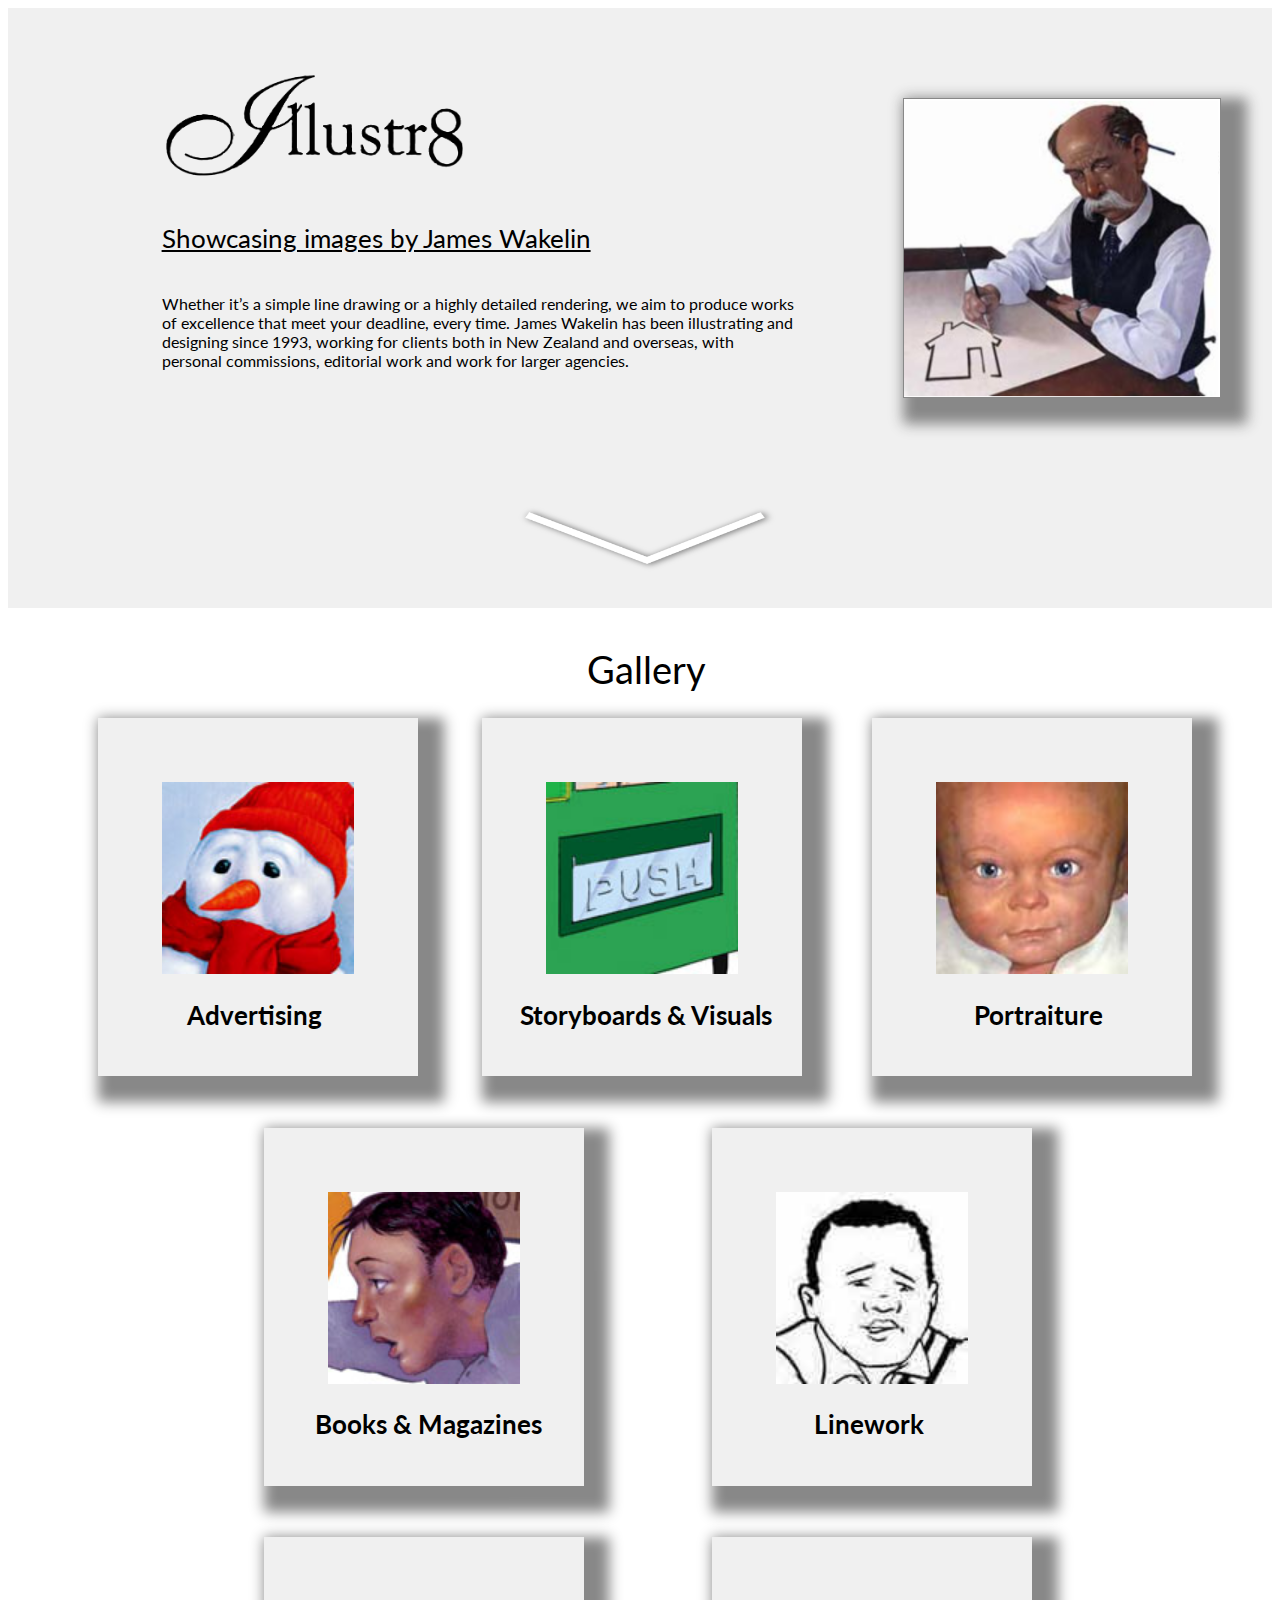
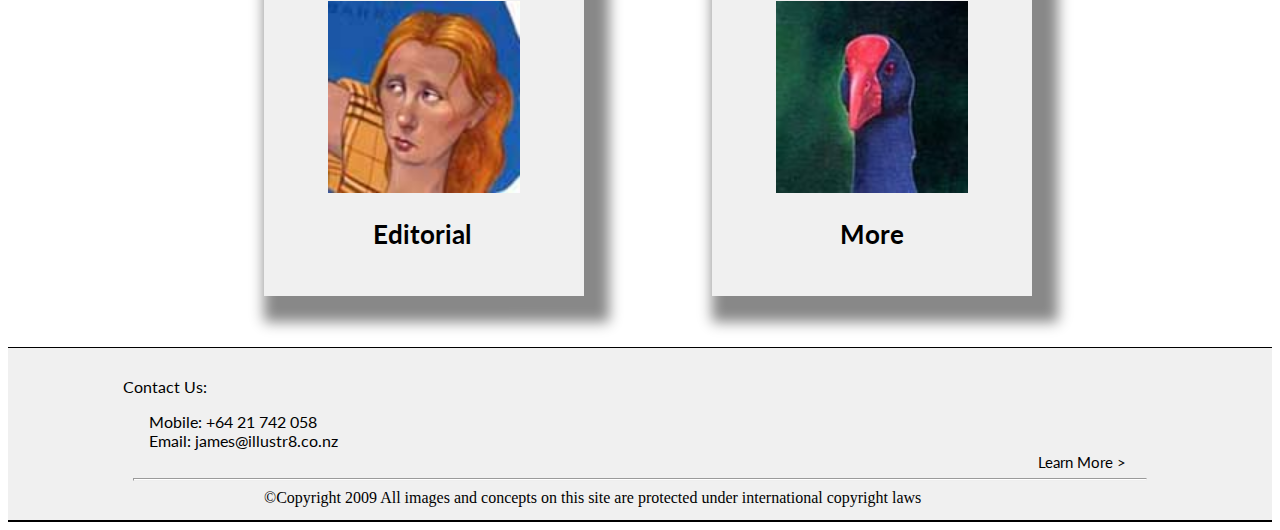
<file: index.html>
<!DOCTYPE html>
<html lang="eng">
<head>
    <meta charset="utf-8">
    <meta name="viewport" content="width=device-width, initial-scale=1.0">
    <link rel="stylesheet" href="css/style.css" type="text/css">
    <link href="https://fonts.googleapis.com/css?family=Lato" rel="stylesheet">
    <link rel="stylesheet" href="css/style_gallery.css" type="text/css">
    <title>Home</title>
</head>

<body>
    <div class="header">
        <img alt="titleheader" id="illustr8" src="header/title.png">
        <img alt="man" id="man" src="header/man.PNG">
        <p id="text1">Showcasing images by James Wakelin</p>
        <p id="text2">Whether it’s a simple line drawing or a highly detailed rendering, we aim to produce works of excellence that meet your deadline, every time. James Wakelin has been illustrating and designing since 1993, working for clients both in New Zealand and overseas, with personal commissions, editorial work and work for larger agencies.</p>
        <img alt="arrow " id="arrow" src="header/arrow-down-white.png">

    </div>

    <div class="title">
        Gallery
    </div>

    <div class="advertising">
        <h2 id="aheader">Advertising</h2>
        <a href="ad.html">
            <img alt="advertising" id="snowman" src="front_imgs/westfieldsnowman-small.jpg">
        </a>
    </div>

    <div class="Storyboard">
        <h2 id="sheader">Storyboards & Visuals</h2>
        <a href="story.html">
            <img alt="storyboard & Visuals" id="story" src="front_imgs/vendingmachine-small.jpg">
        </a>
    </div>

    <div class="portraiture">
        <h2 id="pheader">Portraiture</h2>
        <a href="portraits.html">
            <img alt="portraiture" id="portraits" src="front_imgs/jean-luc-small.jpg">
        </a>
    </div>

    <div class="books_mags">
        <h2 id="bheader">Books & Magazines</h2>
        <a href="books.html">
            <img alt="books & magazines" id="books" src="front_imgs/home-small.jpg">
        </a>
    </div>

    <div class="linework">
        <h2 id="lheader">Linework</h2>
        <a href="linework.html">
            <img alt="linework" id="line" src="front_imgs/error-message-small.jpg">
        </a>
    </div>


    <div class="editorial">
        <h2 id="eheader">Editorial</h2>
        <a href="edit.html">
            <img alt="editorial" id="edit" src="front_imgs/drink-small.jpg">
        </a>
    </div>

    <div class="more">
        <h2 id="mheader">More</h2>
        <a href="more.html">
            <img alt="more" id="mre" src="front_imgs/pukeko-small.jpg">
        </a>
    </div>

    <footer class="footer_home">
        <p id="contact1">Contact Us:</p>
        <p id="contact2">Mobile: +64 21 742 058 <br>Email: james@illustr8.co.nz</p>
        <a href="learn_more.html" class="lm">Learn More ></a>
        <hr />
        <div id="cpyr">©Copyright 2009 All images and concepts on this site are protected under international copyright laws</div>
    </footer>



</body>
</html>
</file>
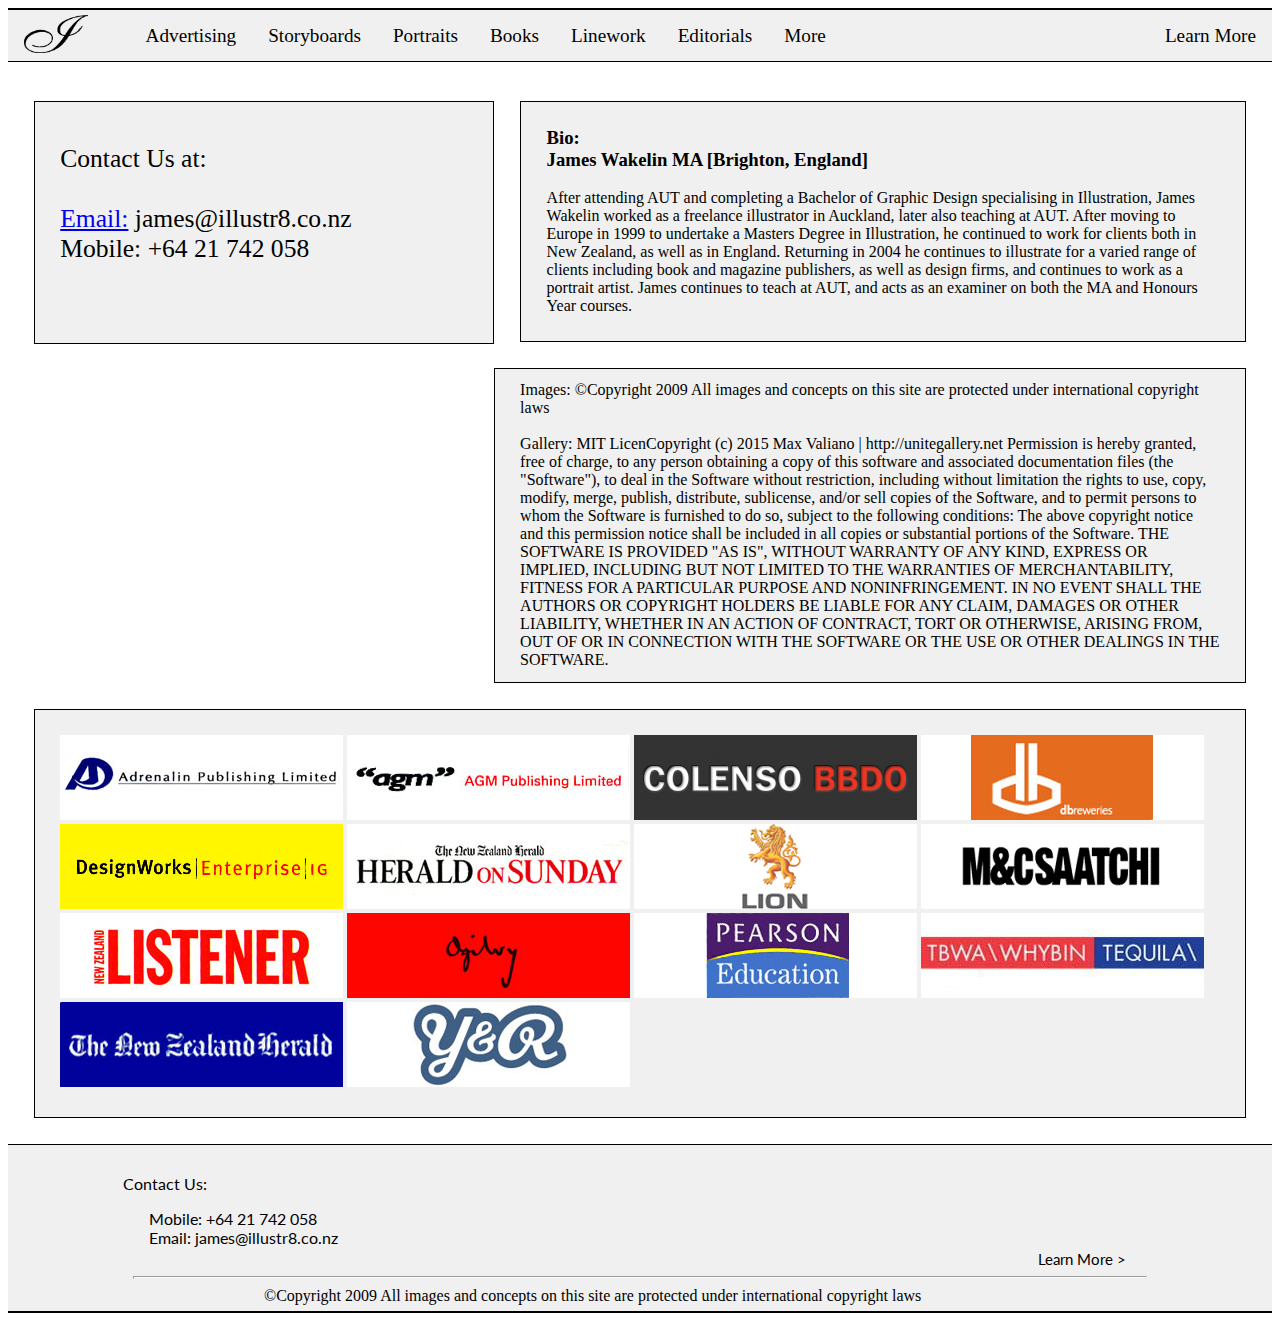
<file: learn_more.html>
<!DOCTYPE html>
<html lang="">
<head>
    <meta charset="utf-8">
    <meta name="viewport" content="width=device-width, initial-scale=1.0">
    <link rel="stylesheet" href="css/style.css" type="text/css">
    <link rel="stylesheet" href="css/style_gallery.css" type="text/css">
    <link href="https://fonts.googleapis.com/css?family=Lato" rel="stylesheet">
    <title>Learn More</title>
</head>

<body id="learn_more">
    <ul>
        <div class="titlediv">
            <li>
                <a href="index.html">
                    <div class="title_div"><img id="title_home" src="header/i.png"></div>
                </a></li>
        </div>

        <li class="ad_nav"><a href="ad.html" id="navb">Advertising</a></li>
        <li><a href="story.html" id="navb">Storyboards</a></li>
        <li><a href="portraits.html" id="navb">Portraits</a></li>
        <li><a href="books.html" id="navb">Books</a></li>
        <li><a href="linework.html" id="navb">Linework</a></li>
        <li><a href="edit.html" id="navb">Editorials</a></li>
        <li><a href="more.html" id="navb">More</a></li>
        <li class="right"><a href="learn_more.html" id="navb">Learn More</a></li>
    </ul>

    <div class="contacttext">
       <br>
        Contact Us at:
        <br><br>
        <a href="mailto: james@illustr8.co.nz">Email:</a>
        james@illustr8.co.nz
        <br>
        Mobile: +64 21 742 058

    </div>
    
    
    <div class="bio">
       
    <h3>Bio: <br> James Wakelin MA [Brighton, England]</h3> 
After attending AUT and completing a Bachelor of Graphic Design specialising in Illustration, James Wakelin worked as a freelance illustrator in Auckland, later also teaching at AUT. After moving to Europe in 1999 to undertake a Masters Degree in Illustration, he continued to work for clients both in New Zealand, as well as in England. Returning in 2004 he continues to illustrate for a varied range of clients including book and magazine publishers, as well as design firms, and continues to work as a portrait artist. James continues to teach at AUT, and acts as an examiner on both the MA and Honours Year courses.
    </div>

   <div class="legal">
        Images: ©Copyright 2009 All images and concepts on this site are protected under international copyright laws
        <br><br>
        Gallery: MIT LicenCopyright (c) 2015 Max Valiano | http://unitegallery.net

Permission is hereby granted, free of charge, to any person
obtaining a copy of this software and associated documentation
files (the "Software"), to deal in the Software without
restriction, including without limitation the rights to use,
copy, modify, merge, publish, distribute, sublicense, and/or sell
copies of the Software, and to permit persons to whom the
Software is furnished to do so, subject to the following
conditions:

The above copyright notice and this permission notice shall be
included in all copies or substantial portions of the Software.

THE SOFTWARE IS PROVIDED "AS IS", WITHOUT WARRANTY OF ANY KIND,
EXPRESS OR IMPLIED, INCLUDING BUT NOT LIMITED TO THE WARRANTIES
OF MERCHANTABILITY, FITNESS FOR A PARTICULAR PURPOSE AND
NONINFRINGEMENT. IN NO EVENT SHALL THE AUTHORS OR COPYRIGHT
HOLDERS BE LIABLE FOR ANY CLAIM, DAMAGES OR OTHER LIABILITY,
WHETHER IN AN ACTION OF CONTRACT, TORT OR OTHERWISE, ARISING
FROM, OUT OF OR IN CONNECTION WITH THE SOFTWARE OR THE USE OR
OTHER DEALINGS IN THE SOFTWARE.

    </div>
    <div class="clients">
        <img alt="Adrenalin-Publishing" src="/clients/Adrenalin-Publishing.jpg">
        <img alt="AGM-Publishing" src="/clients/AGM-Publishing.jpg">
        <img alt="Colenso" src="/clients/Colenso.jpg">
        <img alt="DBreweries" src="/clients/DBreweries.jpg">
        <img alt="Designworks" src="/clients/Designworks.jpg">
        <img alt="Herald-on-Sunday" src="/clients/Herald-on-Sunday.jpg">
        <img alt="Lion" src="/clients/Lion.jpg">
        <img alt="M&CSaatchi" src="/clients/M&CSaatchi.jpg">
        <img alt="NZ-Listener" src="/clients/NZ-Listener.jpg">
        <img alt="Ogilvy" src="/clients/Ogilvy.jpg">
        <img alt="Pearson-Education" src="/clients/Pearson-Education.jpg">
        <img alt="TBWAWhybin" src="/clients/TBWAWhybin2.JPG">
        <img alt="The-NZ-Herald" src="/clients/The-NZ-Herald.jpg">
        <img alt="YandR" src="/clients/YandR.jpg">
    </div>


    <footer class="footerlm">
       <p id="contact1">Contact Us:</p>
        <p id="contact2">Mobile: +64 21 742 058 <br>Email: james@illustr8.co.nz</p>
        <a href="learn_more.html" class="lm">Learn More ></a>
        <hr />
       <div id="cpyr">©Copyright 2009 All images and concepts on this site are protected under international copyright laws</div>
   </footer>
</body>
</html>
</file>
<file: css/style.css>
.---------Protection-------- {}

.ug-gallery-wrapper,
.ug-gallery-wrapper * {
    transition: all !important;
    -o-transition: all !important;
    -webkit-transition: all;
    -moz-transition: all !important;
    -ms-transition: all !important;
    max-width: none;

}

.ug-gallery-wrapper {
    z-index: 0;
}

.ug-item-wrapper img {
    width: auto;
    max-width: none;
    margin: 0px;
    padding: 0px;
}

.ug-videoplayer-wrapper video {
    height: 100%;
    width: 100%;
    visibility: visible !important;
}


.---------General_Styles-------- {}

.ug-rtl {
    direction: rtl;

}

.ug-gallery-wrapper {
    overflow: hidden;
    position: relative;
    font-family: Arial, Helvetica, sans-serif;
    margin-left: 15vw;
    margin-top: 1vw;
}

.ug-error-message {
    text-align: center;
    padding-top: 30px;
    padding-bottom: 30px;
    font-size: 20px;
    color: #F30D0D;

}

.ug-error-message-wrapper {
    width: 100%;
    height: 100%;
    border: 1px solid black;
}

.ug-gallery-wrapper .ug-canvas-pie {
    position: absolute;
    z-index: 4;
}

.ug-gallery-wrapper .ug-progress-bar {
    position: absolute;
    overflow: hidden;
    z-index: 4;
}

.ug-gallery-wrapper .ug-progress-bar-inner {
    xposition: absolute;
}

.ug-gallery-wrapper.ug-fullscreen {
    height: 100% !important;
    width: 100% !important;
    max-width: none !important;
    max-height: none !important;

}

.ug-gallery-wrapper.ug-fake-fullscreen {
    position: fixed !important;
    height: auto !important;
    width: auto !important;
    max-width: none !important;
    max-height: none !important;
    margin: 0px !important;
    padding: 0px !important;
    top: 0px !important;
    left: 0px !important;
    bottom: 0px !important;
    right: 0px !important;
    z-index: 999999 !important;
}

.ug-body-fullscreen {
    overflow: hidden !important;
    height: 100% !important;
    width: 100% !important;
    margin: 0px !important;
    padding: 0px !important;

}

.ug-gallery-wrapper .ug-preloader-trans {
    display: block;
    height: 35px;
    width: 32px;
    height: 32px;
    background-image: url('../images/loader_skype_trans.gif');
    background-repeat: no-repeat;

}


.--------------SLIDER------------------ {}

.ug-gallery-wrapper .ug-slider-wrapper {
    position: absolute;
    overflow: hidden;
    z-index: 1;
    background-color: #000000;
}


.ug-slider-wrapper .ug-slide-wrapper {
    position: absolute;
}

.ug-slide-wrapper.ug-slide-clickable {
    cursor: pointer;
}

.ug-slider-wrapper .ug-slider-inner {
    position: absolute;
    z-index: 0;
}

.ug-slider-wrapper .ug-item-wrapper {
    position: absolute;
    overflow: hidden;
}

.ug-slider-wrapper,
.ug-item-wrapper img {

    -webkit-user-select: none;
    /* make unselectable */
    -moz-user-select: none;
    -ms-user-select: none;
    max-width: none !important;
    box-sizing: border-box;
}

.ug-slider-wrapper .ug-slider-preloader {
    position: absolute;
    z-index: 1;
    border: 2px solid #ffffff;
    border-radius: 6px;
    background-color: #ffffff;
    background-position: center center;
    background-repeat: no-repeat;
}

.ug-slider-preloader.ug-loader1 {
    width: 30px;
    height: 30px;
    background-image: url('../images/loader-white1.gif');
}

.ug-slider-preloader.ug-loader1.ug-loader-black {
    background-image: url('../images/loader-black1.gif');
}

.ug-slider-preloader.ug-loader2 {
    width: 32px;
    height: 32px;
    background-image: url('../images/loader-white2.gif');
}

.ug-slider-preloader.ug-loader2.ug-loader-black {
    background-image: url('../images/loader-black2.gif');
}

.ug-slider-preloader.ug-loader3 {
    width: 38px;
    height: 38px;
    background-image: url('../images/loader-white3.gif');
}

.ug-slider-preloader.ug-loader3.ug-loader-black {
    background-image: url('../images/loader-black3.gif');
}

.ug-slider-preloader.ug-loader4 {
    width: 32px;
    height: 32px;
    background-image: url('../images/loader-white4.gif');
    background-color: white;
}

.ug-slider-preloader.ug-loader4.ug-loader-black {
    background-image: url('../images/loader-black4.gif');
}

.ug-slider-preloader.ug-loader5 {
    width: 60px;
    height: 8px;
    background-image: url('../images/loader-white5.gif');
    background-color: white;
    border: none;
    border-radius: 0px;
}

.ug-slider-preloader.ug-loader5.ug-loader-black {
    background-image: url('../images/loader-black5.gif');
    border: 2px solid #000000;
}

.ug-slider-preloader.ug-loader6 {
    width: 32px;
    height: 32px;
    background-image: url('../images/loader-white6.gif');
}

.ug-slider-preloader.ug-loader6.ug-loader-black {
    background-image: url('../images/loader-black6.gif');
}

.ug-slider-preloader.ug-loader7 {
    width: 32px;
    height: 10px;
    background-image: url('../images/loader-white7.gif');
    border-width: 3px;
    border-radius: 3px;
}

.ug-slider-preloader.ug-loader7.ug-loader-black {
    background-image: url('../images/loader-black7.gif');
}

.ug-slider-preloader.ug-loader-black {
    border-color: #000000;
    background-color: #000000;
}

.ug-slider-preloader.ug-loader-nobg {
    background-color: transparent;
}

.ug-slider-wrapper .ug-button-videoplay {
    position: absolute;
    z-index: 2;
    cursor: pointer;
}

.ug-slider-wrapper .ug-button-videoplay.ug-type-square {
    width: 86px;
    height: 66px;
    background-image: url('../images/play-button-square.png');
    background-position: 0px -66px;
}

.ug-slider-wrapper .ug-button-videoplay.ug-type-square.ug-button-hover {
    background-position: 0px 0px;
}


.ug-slider-wrapper .ug-button-videoplay.ug-type-round {
    width: 76px;
    height: 76px;
    background-image: url('../images/play-button-round.png');
    opacity: 0.9;
    filter: alpha(opacity=90);
    transition: all 0.3s ease 0s !important;
}


.ug-slider-wrapper .ug-button-videoplay.ug-type-round.ug-button-hover {
    opacity: 1;
    filter: alpha(opacity=100);
    transition: all 0.3s ease 0s !important;
}


.--------------VIDEO_PLAYER------------------ {}

.ug-gallery-wrapper .ug-videoplayer {
    position: absolute;
    z-index: 100;
    background-color: #000000;
    background-image: url('../images/loader-black1.gif');
    background-repeat: no-repeat;
    background-position: center center;
    box-sizing: border-box;
    -moz-box-sizing: border-box;
}

.ug-videoplayer .ug-videoplayer-wrapper {
    width: 100%;
    height: 100%;
    background-color: #000000;
    background-image: url('../images/loader-black1.gif');
    background-repeat: no-repeat;
    background-position: center center;
}


.ug-videoplayer .ug-videoplayer-button-close {
    position: absolute;
    height: 64px;
    width: 64px;
    background-image: url('../images/button-close.png');
    cursor: pointer;
    z-index: 1000;
}


.ug-videoplayer .ug-videoplayer-button-close:hover {
    background-position: 0px -64px;
}

.--------------THUMBS_STRIP------------------ {}


.ug-gallery-wrapper .ug-thumbs-strip,
.ug-gallery-wrapper .ug-thumbs-grid {
    position: absolute;
    overflow: hidden;

    -webkit-user-select: none;
    /* make unselectable */
    -moz-user-select: none;
    -ms-user-select: none;

    xbackground-color: green;
    z-index: 10;
}

.ug-thumbs-strip.ug-dragging {
    xcursor: -webkit-grab;
    xcursor: -moz-grab;
}

.ug-gallery-wrapper .ug-thumbs-strip-inner,
.ug-gallery-wrapper .ug-thumbs-grid-inner {
    position: absolute;
}

.ug-thumb-wrapper.ug-thumb-generated {
    position: absolute;
    overflow: hidden;

    -webkit-user-select: none;
    /* make unselectable */
    -moz-user-select: none;
    -ms-user-select: none;

    box-sizing: border-box;
    -moz-box-sizing: border-box;
}


.ug-thumb-wrapper.ug-thumb-generated .ug-thumb-loader,
.ug-thumb-wrapper.ug-thumb-generated .ug-thumb-error {
    position: absolute;
    top: 0px;
    left: 0px;
    background-repeat: no-repeat;
    background-position: center center;
}

.ug-thumb-wrapper .ug-thumb-border-overlay {
    position: absolute;
    top: 0px;
    left: 0px;
    z-index: 4;
    box-sizing: border-box;
    -moz-box-sizing: border-box;
    border-style: solid;
}

.ug-thumb-wrapper .ug-thumb-overlay {
    position: absolute;
    top: 0px;
    left: 0px;
    z-index: 3;
}

.ug-thumb-wrapper.ug-thumb-generated .ug-thumb-loader-dark {
    background-image: url('../images/loader.gif');
}

.ug-thumb-wrapper.ug-thumb-generated .ug-thumb-loader-bright {
    background-image: url('../images/loader_bright.gif');
}

.ug-thumb-wrapper.ug-thumb-generated .ug-thumb-error {
    background-image: url('../images/not_loaded.png');
}

.ug-thumb-wrapper.ug-thumb-generated img {
    position: absolute;
    z-index: 1;
    max-width: none !important;
}

.ug-thumb-wrapper.ug-thumb-generated img.ug-thumb-image-overlay {
    position: absolute;
    z-index: 2;
    max-width: none !important;
}


/* bw desaturate effect lightweight */
img.ug-bw-effect {
    filter: grayscale(100%);
    filter: url("data:image/svg+xml;utf8,<svg xmlns=\'http://www.w3.org/2000/svg\'><filter id=\'grayscale\'><feColorMatrix type=\'matrix\' values=\'0.3333 0.3333 0.3333 0 0 0.3333 0.3333 0.3333 0 0 0.3333 0.3333 0.3333 0 0 0 0 0 1 0\'/></filter></svg>#grayscale");
    /* Firefox 10+, Firefox on Android */
    -moz-filter: grayscale(100%);
    -webkit-filter: grayscale(100%);
}

/* blur effect desaturate effect lightweight */
img.ug-blur-effect {

    filter: blur(0.8px);
    -webkit-filter: blur(0.8px);
    -moz-filter: blur(0.8px);
    -o-filter: blur(0.8px);
    -ms-filter: blur(0.8px);
    filter: url("data:image/svg+xml;utf8,<svg xmlns=\'http://www.w3.org/2000/svg\'><filter id='blur'><feGaussianBlur stdDeviation=\'0.8\' /></filter></svg>#blur");
    /* Firefox 10+, Firefox on Android */
    filter: progid:DXImageTransform.Microsoft.Blur(PixelRadius='0.8');
}

img.ug-sepia-effect {
    -webkit-filter: sepia(1);
    -webkit-filter: sepia(100%);
    -moz-filter: sepia(100%);
    -ms-filter: sepia(100%);
    -o-filter: sepia(100%);
    filter: url("data:image/svg+xml;utf8,<svg xmlns=\'http://www.w3.org/2000/svg\'><filter id=\'sepia\'><feColorMatrix values=\'0.14 0.45 0.05 0 0 0.12 0.39 0.04 0 0 0.08 0.28 0.03 0 0 0 0 0 1 0\' /></filter></svg>#sepia");
    /* Firefox 10+, Firefox on Android */
    filter: sepia(100%);
    background-color: #5E2612;
    filter: alpha(opacity=50);
    zoom: 1;
}


.--------------BULLETS------------------ {}


.ug-gallery-wrapper .ug-bullets {
    position: absolute;
    top: 0px;
    left: 0px;
    margin: 0px;
    padding: 0px;
}

.ug-gallery-wrapper .ug-bullets .ug-bullet {
    background-repeat: no-repeat;
    cursor: pointer;
    display: block;
    float: left;
    z-index: 2;
}

.ug-gallery-wrapper .ug-bullets .ug-bullet:first-child {
    margin-left: 0px;
}


.--------------TEXT_PANEL------------------ {}

.ug-gallery-wrapper .ug-textpanel {
    position: absolute;
    overflow: hidden;
}

.ug-slider-wrapper .ug-textpanel {
    z-index: 2;
}

.ug-gallery-wrapper .ug-textpanel-bg,
.ug-gallery-wrapper .ug-textpanel-title,
.ug-gallery-wrapper .ug-textpanel-description {
    display: block;
    position: absolute;
    margin: 0px;
    padding: 0px;
}


.ug-gallery-wrapper .ug-textpanel-bg {
    background-color: #000000;
    opacity: 0.4;
    filter: alpha(opacity=40);
    z-index: 1;
}

.ug-textpanel-textwrapper {
    overflow: hidden;
}

.ug-gallery-wrapper .ug-textpanel-title {
    font-size: 16px;
    font-weight: bold;
    color: white;
    text-align: left;
    z-index: 2;
}

.ug-gallery-wrapper .ug-textpanel-description {
    font-size: 14px;
    color: white;
    text-align: left;
    z-index: 3;
}


.--------------ZOOM_PANEL------------------ {}

.ug-slider-wrapper .ug-zoompanel {
    position: absolute;
    top: 200px;
    left: 100px;
}

.ug-zoompanel .ug-zoompanel-button {
    background-repeat: no-repeat;
    cursor: pointer;
    display: block;
}


.--------------ZOOM_PANEL_BUTTONS------------------ {}

.ug-gallery-wrapper .ug-arrow-left {
    position: absolute;
    background-repeat: no-repeat;
    display: block;
    cursor: pointer;
}

.ug-gallery-wrapper .ug-arrow-right {
    position: absolute;
    background-repeat: no-repeat;
    cursor: pointer;
}


.--------------GRID_PANEL_AND_ARROWS------------------ {}


.ug-gallery-wrapper .ug-grid-panel {
    position: absolute;
    background-color: #000000;
    xbackground-color: blue;

    z-index: 2;
}


.ug-gallery-wrapper .ug-grid-panel .grid-arrow {
    position: absolute;
    background-repeat: no-repeat;
    cursor: pointer;
    z-index: 11;
}

.ug-gallery-wrapper .ug-grid-panel .grid-arrow.ug-button-disabled {
    cursor: default;
}


/* handle tip */
.ug-gallery-wrapper .ug-panel-handle-tip {
    position: absolute;
    z-index: 13;
    cursor: pointer;
}

.ug-gallery-wrapper .ug-overlay-disabled {
    position: absolute;
    z-index: 100;
    width: 100%;
    height: 100%;
    background-color: #000000;
    opacity: 0.3;
    filter: alpha(opacity=30);
    background-image: url('../images/cover-grid.png');
}


.--------------STRIP_PANEL------------------ {}

.ug-gallery-wrapper .ug-strip-panel {
    position: absolute;
    background-color: #000000;
    z-index: 2;
}

.ug-strip-panel .ug-strip-arrow {
    position: absolute;
    cursor: pointer;
}

.ug-strip-panel .ug-strip-arrow.ug-button-disabled {
    cursor: default;
}


.ug-strip-panel .ug-strip-arrow-tip {
    position: absolute;
}

.--------------TILES------------------ {}

.ug-thumb-wrapper.ug-tile {
    display: block;
    position: absolute;
    box-sizing: border-box;
    -moz-box-sizing: border-box;
    overflow: hidden;
    padding: 0px;
    margin: 0px;
}

.ug-tile .ug-tile-cloneswrapper {
    position: absolute;
    width: 0px;
    height: 0px;
    top: 0px;
    left: 0px;
    overflow: hidden;
    opacity: 0;
    filter: alpha(opacity=90);
}


/* transit something */
/* transit fixed size items */
/* transit image overlay */

.ug-tiles-transit.ug-tiles-transition-active .ug-thumb-wrapper.ug-tile,
.ug-tiles-transit.ug-tiles-transition-active .ug-thumb-wrapper.ug-tile .ug-trans-enabled {
    transition: left 0.7s ease 0s, top 0.7s ease 0s, width 0.7s ease 0s, height 0.7s ease 0s !important;
}


.ug-thumb-wrapper.ug-tile.ug-tile-clickable {
    cursor: pointer;
}

.ug-thumb-wrapper.ug-tile .ug-image-container {
    position: absolute;
    overflow: hidden;
    z-index: 1;
    top: 0px;
    left: 0px;
}

.ug-thumb-wrapper.ug-tile img.ug-thumb-image {

    -webkit-user-select: none;
    /* make unselectable */
    -moz-user-select: none;
    -ms-user-select: none;
    max-width: none !important;
    max-height: none !important;

    display: block;
    border: none;
    padding: 0px !important;
    margin: 0px !important;

    width: auto;
    height: auto;
    position: absolute;
}


.ug-thumb-wrapper.ug-tile .ug-tile-image-overlay {
    position: absolute;
    overflow: hidden;
    z-index: 2;
    top: 0px;
    left: 0px;
}

.ug-thumb-wrapper.ug-tile .ug-tile-image-overlay img {
    width: 100%;
    max-width: none !important;
}

.ug-tiletype-justified .ug-thumb-wrapper.ug-tile .ug-tile-image-overlay img {
    height: 100%;
    max-width: none !important;
}

.ug-thumb-wrapper.ug-tile .ug-tile-icon {
    position: absolute;
    width: 38px;
    height: 38px;
    background-repeat: no-repeat;
    background-position: 0 0;
    xbackground-color: green;
    z-index: 6;
    top: 1px;
    left: 1px;
    cursor: pointer;
}

.ug-thumb-wrapper.ug-tile .ug-tile-icon.ug-icon-link {
    background-image: url('../images/icon-link32.png');
}

.ug-thumb-wrapper.ug-tile .ug-tile-icon.ug-icon-zoom {
    background-image: url('../images/icon-zoom32.png');
}

.ug-thumb-wrapper.ug-tile .ug-tile-icon.ug-icon-play {
    background-image: url('../images/icon-play32.png');
}

.ug-thumb-wrapper.ug-tile .ug-tile-icon:hover {
    background-position: 0 -38px;
}


.ug-thumbs-grid .ug-tile-image-overlay img {
    width: auto;
    height: auto;
    position: absolute;
    max-width: none !important;
}

/* text panel on tiles*/

.ug-tile .ug-textpanel {
    z-index: 5;
    cursor: default;
}

.ug-tile.ug-tile-clickable .ug-textpanel {
    cursor: pointer;
}

.ug-tile .ug-textpanel-title {
    font-size: 14px;
    font-weight: bold;
}

.--------------CAROUSEL------------------ {}

.ug-gallery-wrapper .ug-carousel-wrapper {
    position: absolute;
    overflow: hidden;

}

.ug-gallery-wrapper .ug-carousel-inner {
    position: absolute;
}


.------------------LIGHTBOX--------------------- {}

.ug-gallery-wrapper.ug-lightbox {
    display: none;
    position: fixed;
    border: none;
    padding: 0px;
    margin: 0px;
    outline: invert none medium;
    overflow: hidden;
    top: 0;
    left: 0;
    width: 100%;
    height: 100%;
    max-width: none !important;
    max-height: none !important;
    z-index: 999999;
}

.ug-lightbox .ug-lightbox-top-panel {
    position: absolute;
    z-index: 2;
}

.ug-lightbox .ug-lightbox-top-panel-overlay {
    width: 100%;
    height: 100%;
    position: absolute;
    background-color: #000000;
    opacity: 0.4;
    filter: alpha(opacity=40);
}


.ug-lightbox .ug-lightbox-overlay {
    z-index: 1;
    width: 100%;
    height: 100%;
    background-color: #000000;
    opacity: 1;
}

.ug-lightbox .ug-slider-wrapper {
    z-index: 1;
    xbackground-color: green;
    background-color: transparent !important;
}

.ug-lightbox .ug-textpanel {
    z-index: 2;
}


.ug-lightbox .ug-lightbox-arrow-left,
.ug-lightbox .ug-lightbox-arrow-right {
    position: absolute;
    width: 50px;
    height: 55px;
    background-repeat: no-repeat;
    background-image: url('../images/lightbox-arrow-left.png');
    background-position: 0px 0px;
    z-index: 3;
    cursor: pointer;
}

.ug-lightbox .ug-lightbox-arrow-right {
    background-image: url('../images/lightbox-arrow-right.png');
}

.ug-lightbox .ug-lightbox-button-close {
    position: absolute;
    width: 36px;
    height: 36px;
    background-repeat: no-repeat;
    background-image: url('../images/lightbox-icon-close.png');
    background-position: 0px 0px;
    z-index: 4;
    cursor: pointer;
}


.ug-lightbox-compact .ug-lightbox-button-close {
    width: 45px;
    height: 41px;
    background-image: url('../images/lightbox-icon-close-compact2.png');
}


.ug-lightbox .ug-lightbox-arrow-left.ug-arrow-hover,
.ug-lightbox .ug-lightbox-arrow-right.ug-arrow-hover {
    background-position: 0px -55px;
}

.ug-lightbox .ug-lightbox-button-close.ug-button-hover {
    background-position: 0px -35px;
}

.ug-lightbox-compact .ug-lightbox-button-close.ug-button-hover {
    background-position: 0px -40px;
}

.ug-lightbox .ug-lightbox-numbers {
    position: absolute;
    color: #e5e5e5;
    font-size: 12px;
    top: 14px;
    left: 8px;
    z-index: 3;
}

.ug-lightbox-compact .ug-lightbox-numbers {
    font-size: 14px;
    padding-right: 5px;
    padding-top: 7px;
}

.ug-lightbox .ug-textpanel-title,
.ug-lightbox .ug-textpanel-description {
    font-size: 14px;
    font-weight: normal;
    color: #e5e5e5;
}

.ug-lightbox-compact .ug-textpanel-title,
.ug-lightbox-compact .ug-textpanel-description {
    color: #F3F3F3;
    font-size: 16px;
}

.------------------LOADMORE_BUTTON--------------------- {}

.ug-loadmore-wrapper {
    margin-top: 20px;
    text-align: center;
}

.ug-loadmore-wrapper .ug-loadmore-button {
    display: inline-block;
    padding: 5px;
    border: 1px solid #939393;
    text-decoration: none;
    color: #4F4F4F;
}

.ug-loadmore-wrapper .ug-loadmore-error {
    color: red;
}

.ug-loadmore-wrapper .ug-loadmore-button:hover {
    background-color: #F0F0F0;
    color: #515151;
}

.ug-loadmore-wrapper .ug-loadmore-loader {
    color: #515151;
}



.------------------CATEGORY_TABS--------------------- {}

.ug-tabs-wrapper {
    margin-top: 0px;
    margin-bottom: 20px;
    text-align: center;
}

.ug-tabs-wrapper a.ug-tab {
    display: inline-block;
    cursor: pointer;
    text-decoration: none;
    color: #ffffff;
    padding-left: 8px;
    padding-right: 8px;
    padding-top: 6px;
    padding-bottom: 6px;
    margin-left: 5px;
    background-color: #333333;
    border-radius: 3px;
    font-size: 12px;
    font-weight: normal;

    border: 1px solid #969696;
}

.ug-tabs-wrapper a.ug-tab:hover {
    background-color: #707070 !important;
}

.ug-tabs-wrapper a.ug-tab.ug-tab-selected,
.ug-tabs-wrapper a.ug-tab.ug-tab-selected:hover {
    background-color: #2077A2 !important;
    cursor: default !important;
}

.ug-tabs-wrapper a.ug-tab:first-child {
    margin-left: 0px !important;
}


.------------------DEFAULT_SKIN--------------------- {}

/* --- arrows -- */

.ug-arrow-left.ug-skin-default,
.ug-arrow-right.ug-skin-default {
    width: 15px;
    height: 30px;
    background-image: url('../skins/default/slider_arrow_left.png');
    background-position: 0px 0px;
}

.ug-arrow-right.ug-skin-default {
    background-image: url('../skins/default/slider_arrow_right.png');
}

.ug-arrow-left.ug-skin-default.ug-arrow-hover,
.ug-arrow-right.ug-skin-default.ug-arrow-hover {
    background-position: 0px -30px;
}

.ug-arrow-left.ug-skin-default.ug-arrow-disabled,
.ug-arrow-right.ug-skin-default.ug-arrow-disabled {
    background-position: 0px -60px;
}

/* --- bullets -- */

.ug-bullets.ug-skin-default .ug-bullet {
    width: 15px;
    height: 15px;
    background-image: url('../skins/default/slider_bullets.png');
    background-position: top left;
    margin-left: 5px;
}

.ug-bullets.ug-skin-default .ug-bullet.ug-bullet-active {
    background-position: bottom left;
}

.ug-bullets.ug-skin-default.ug-bullets-gray .ug-bullet {
    background-image: url('../skins/default/tile_bullets_gray.png');
}

.ug-bullets.ug-skin-default.ug-bullets-blue .ug-bullet {
    background-image: url('../skins/default/tile_bullets_blue.png');
}

.ug-bullets.ug-skin-default.ug-bullets-brown .ug-bullet {
    background-image: url('../skins/default/tile_bullets_brown.png');
}

.ug-bullets.ug-skin-default.ug-bullets-green .ug-bullet {
    background-image: url('../skins/default/tile_bullets_green.png');
}

.ug-bullets.ug-skin-default.ug-bullets-red .ug-bullet {
    background-image: url('../skins/default/tile_bullets_red.png');
}

.ug-button-tile-navigation {
    width: 36px;
    height: 36px;
    background-position: top left;
    cursor: pointer;
    float: left;
}

.ug-button-tile-navigation.ug-button-tile-left {
    background-image: url('../skins/default/tile_button_left.png');
}

.ug-button-tile-navigation.ug-button-tile-right {
    background-image: url('../skins/default/tile_button_right.png');
}

.ug-button-tile-navigation:hover {
    background-position: bottom left;
}

.ug-button-tile-navigation.ug-button-disabled {
    opacity: 0.6;
}

.ug-button-tile-navigation.ug-button-disabled:hover {
    background-position: top left;
}

.ug-button-tile-navigation.ug-button-tile-play {
    background-image: url('../skins/default/tile_button_play_pause.png');
    width: 35px;
}

.ug-button-tile-navigation.ug-button-tile-play.ug-pause-icon {
    background-position: bottom left;
}

.ug-button-tile-navigation.ug-button-tile-play:hover {
    background-position: top left;
}

.ug-button-tile-navigation.ug-button-tile-play.ug-pause-icon:hover {
    background-position: bottom left;
}


/* --- play button -- */

.ug-button-play.ug-skin-default {
    position: absolute;
    background-image: url('../skins/default/button_playpause.png');
    width: 14px;
    height: 17px;
    cursor: pointer;
    background-position: 0px 0px;
}

.ug-button-play.ug-skin-default.ug-button-hover {
    background-position: 0px -17px;
}

.ug-button-play.ug-skin-default.ug-stop-mode {
    background-position: 0px -34px;
}

.ug-button-play.ug-skin-default.ug-stop-mode.ug-button-hover {
    background-position: 0px -51px;
}

/* --- fullscreen button -- */

.ug-button-fullscreen.ug-skin-default {
    position: absolute;
    background-image: url('../skins/default/button_fullscreen.png');
    width: 16px;
    height: 16px;
    cursor: pointer;
    background-position: 0px 0px;
}


.ug-button-fullscreen.ug-skin-default.ug-button-hover {
    background-position: 0px -16px;
}

.ug-button-fullscreen.ug-skin-default.ug-fullscreenmode {
    background-position: 0px -32px;
}

.ug-button-fullscreen.ug-skin-default.ug-fullscreenmode.ug-button-hover {
    background-position: 0px -48px;
}


/* --- zoom panel --- */

.ug-zoompanel.ug-skin-default .ug-zoompanel-button {
    background-repeat: no-repeat;
    cursor: pointer;
    height: 23px;
    width: 23px;
    margin-top: 5px;
    background-position: 0px 0px;
}

.ug-zoompanel.ug-skin-default .ug-zoompanel-plus {
    margin-top: 0px;
}

.ug-zoompanel.ug-skin-default .ug-zoompanel-plus {
    background-image: url('../skins/default/icon_zoom_plus.png');
}

.ug-zoompanel.ug-skin-default .ug-zoompanel-minus {
    background-image: url('../skins/default/icon_zoom_minus.png');
}

.ug-zoompanel.ug-skin-default .ug-zoompanel-return {
    background-image: url('../skins/default/icon_zoom_back.png');
}

.ug-zoompanel.ug-skin-default .ug-zoompanel-button.ug-button-hover {
    background-position: 0px -23px;
}

.ug-zoompanel.ug-skin-default .ug-zoompanel-button-disabled,
.ug-zoompanel.ug-skin-default .ug-zoompanel-button.ug-button-hover.ug-zoompanel-button-disabled {
    background-position: 0px -46px;
    cursor: default;
}


/* --- Grid Panel Arrows -- */

/*--- down arrow ---*/

.ug-gallery-wrapper .ug-grid-panel .grid-arrow-down.ug-skin-default {
    width: 30px;
    height: 15px;
    background-position: 0px 0px;
    background-image: url('../skins/default/arrow_grid_down.png');
}

.ug-gallery-wrapper .ug-grid-panel .grid-arrow-down.ug-skin-default.ug-button-hover {
    background-position: 0px -15px;
}

.ug-gallery-wrapper .ug-grid-panel .grid-arrow-down.ug-skin-default.ug-button-hover.ug-button-disabled,
.ug-gallery-wrapper .ug-grid-panel .grid-arrow-down.ug-skin-default.ug-button-disabled {
    background-position: 0px -30px;
}


/*--- up arrow ---*/

.ug-gallery-wrapper .ug-grid-panel .grid-arrow-up.ug-skin-default {
    width: 30px;
    height: 15px;
    background-position: 0px 0px;
    background-image: url('../skins/default/arrow_grid_up.png');

}

.ug-gallery-wrapper .ug-grid-panel .grid-arrow-up.ug-skin-default.ug-button-hover {
    background-position: 0px -15px;
}

.ug-gallery-wrapper .ug-grid-panel .grid-arrow-up.ug-skin-default.ug-button-hover.ug-button-disabled,
.ug-gallery-wrapper .ug-grid-panel .grid-arrow-up.ug-skin-default.ug-button-disabled {
    background-position: 0px -30px;
}

/*--- left arrow ---*/

.ug-gallery-wrapper .ug-grid-panel .grid-arrow-left.ug-skin-default {
    width: 40px;
    height: 40px;
    background-position: 0px -40px;
    background-image: url('../skins/default/grid_arrow_left.png');
}

.ug-gallery-wrapper .ug-grid-panel .grid-arrow-left.ug-skin-default.ug-button-hover {
    background-position: 0px -0px;
}

.ug-gallery-wrapper .ug-grid-panel .grid-arrow-left.ug-skin-default.ug-button-hover.ug-button-disabled,
.ug-gallery-wrapper .ug-grid-panel .grid-arrow-left.ug-skin-default.ug-button-disabled {
    background-position: 0px -80px;
}

/*--- right arrow ---*/

.ug-gallery-wrapper .ug-grid-panel .grid-arrow-right.ug-skin-default {
    width: 40px;
    height: 40px;
    background-position: 0px -40px;
    background-image: url('../skins/default/grid_arrow_right.png');
}

.ug-gallery-wrapper .ug-grid-panel .grid-arrow-right.ug-skin-default.ug-button-hover {
    background-position: 0px -0px;
}

.ug-gallery-wrapper .ug-grid-panel .grid-arrow-right.ug-skin-default.ug-button-hover.ug-button-disabled,
.ug-gallery-wrapper .ug-grid-panel .grid-arrow-right.ug-skin-default.ug-button-disabled {
    background-position: 0px -80px;
}

/*--- left arrow - horizontal panel type ---*/

.ug-gallery-wrapper .ug-grid-panel .grid-arrow-left-hortype.ug-skin-default {
    width: 15px;
    height: 30px;
    background-image: url('../skins/default/slider_arrow_left.png');
    background-position: 0px 0px;
}

.ug-gallery-wrapper .ug-grid-panel .grid-arrow-left-hortype.ug-skin-default.ug-button-hover {
    background-position: 0px -30px;
}

.ug-gallery-wrapper .ug-grid-panel .grid-arrow-left-hortype.ug-skin-default.ug-button-hover.ug-button-disabled,
.ug-gallery-wrapper .ug-grid-panel .grid-arrow-left-hortype.ug-skin-default.ug-button-disabled {
    background-position: 0px -60px;
}


/*--- right arrow - horizontal panel type ---*/

.ug-gallery-wrapper .ug-grid-panel .grid-arrow-right-hortype.ug-skin-default {
    width: 15px;
    height: 30px;
    background-image: url('../skins/default/slider_arrow_right.png');
    background-position: 0px 0px;
}

.ug-gallery-wrapper .ug-grid-panel .grid-arrow-right-hortype.ug-skin-default.ug-button-hover {
    background-position: 0px -30px;
}

.ug-gallery-wrapper .ug-grid-panel .grid-arrow-right-hortype.ug-skin-default.ug-button-hover.ug-button-disabled,
.ug-gallery-wrapper .ug-grid-panel .grid-arrow-right-hortype.ug-skin-default.ug-button-disabled {
    background-position: 0px -60px;
}


/* --- Strip Panel Arrows -- */

/* left and right arrows */

.ug-strip-panel .ug-strip-arrow-left.ug-skin-default,
.ug-strip-panel .ug-strip-arrow-right.ug-skin-default {
    width: 25px;
    height: 50px;
}

.ug-strip-panel .ug-strip-arrow-left.ug-skin-default .ug-strip-arrow-tip,
.ug-strip-panel .ug-strip-arrow-right.ug-skin-default .ug-strip-arrow-tip {
    background-position: 0px 0px;
    background-repeat: no-repeat;
    width: 4px;
    height: 7px;
}

.ug-strip-panel .ug-strip-arrow-left.ug-skin-default .ug-strip-arrow-tip {
    background-image: url('../skins/default/arrows_strip_left.png');
}

.ug-strip-panel .ug-strip-arrow-right.ug-skin-default .ug-strip-arrow-tip {
    background-image: url('../skins/default/arrows_strip_right.png');
}

.ug-strip-panel .ug-strip-arrow-left.ug-skin-default.ug-button-hover .ug-strip-arrow-tip,
.ug-strip-panel .ug-strip-arrow-right.ug-skin-default.ug-button-hover .ug-strip-arrow-tip {
    background-position: 0px -7px;
}


/* up and down arrows */

.ug-strip-panel .ug-strip-arrow-up.ug-skin-default,
.ug-strip-panel .ug-strip-arrow-down.ug-skin-default {
    height: 25px;
    width: 50px;
}

.ug-strip-panel .ug-strip-arrow-up.ug-skin-default .ug-strip-arrow-tip,
.ug-strip-panel .ug-strip-arrow-down.ug-skin-default .ug-strip-arrow-tip {
    background-position: 0px 0px;
    background-repeat: no-repeat;
    width: 7px;
    height: 4px;
}

.ug-strip-panel .ug-strip-arrow-up.ug-skin-default .ug-strip-arrow-tip {
    background-image: url('../skins/default/arrows_strip_up.png');
}

.ug-strip-panel .ug-strip-arrow-down.ug-skin-default .ug-strip-arrow-tip {
    background-image: url('../skins/default/arrows_strip_down.png');
}

.ug-strip-panel .ug-strip-arrow-up.ug-skin-default.ug-button-hover .ug-strip-arrow-tip,
.ug-strip-panel .ug-strip-arrow-down.ug-skin-default.ug-button-hover .ug-strip-arrow-tip {
    background-position: -7px 0px;
}

.ug-strip-panel .ug-strip-arrow.ug-skin-default.ug-button-disabled .ug-strip-arrow-tip {
    background-position: 0px 0px;
    opacity: 0.5;
    filter: alpha(opacity=50);
}


/* --- Panel Handle Tip -- */

/* left and right handle */
.ug-gallery-wrapper .ug-handle-tip-left.ug-skin-default,
.ug-gallery-wrapper .ug-handle-tip-right.ug-skin-default {
    width: 22px;
    height: 36px;
    background-image: url('../skins/default/grid_handle_black_left.png');
    background-repeat: no-repeat;
    background-position: 0px -36px;
}

.ug-gallery-wrapper .ug-handle-tip-right.ug-skin-default {
    background-image: url('../skins/default/grid_handle_black_right.png');
    background-position: 0px -36px;
}

.ug-gallery-wrapper .ug-handle-tip-left.ug-button-hover.ug-skin-default,
.ug-gallery-wrapper .ug-handle-tip-right.ug-button-hover.ug-skin-default {
    background-position: 0px -0px;
}

.ug-gallery-wrapper .ug-handle-tip-left.ug-skin-default.ug-button-closed,
.ug-gallery-wrapper .ug-handle-tip-right.ug-skin-default.ug-button-closed {
    background-position: 0px -108px;
}

.ug-gallery-wrapper .ug-handle-tip-left.ug-skin-default.ug-button-closed.ug-button-hover,
.ug-gallery-wrapper .ug-handle-tip-right.ug-skin-default.ug-button-closed.ug-button-hover {
    background-position: 0px -72px;
}


/* top and bottom handle */

.ug-gallery-wrapper .ug-handle-tip-top.ug-skin-default,
.ug-gallery-wrapper .ug-handle-tip-bottom.ug-skin-default {
    width: 36px;
    height: 22px;
    background-image: url('../skins/default/grid_handle_black_top.png');
    background-repeat: no-repeat;
    background-position: -36px 0px;
}

.ug-gallery-wrapper .ug-handle-tip-bottom.ug-skin-default {
    background-image: url('../skins/default/grid_handle_black_bottom.png');
    background-position: -36px 0px;
}

.ug-gallery-wrapper .ug-handle-tip-top.ug-skin-default.ug-button-hover,
.ug-gallery-wrapper .ug-handle-tip-bottom.ug-skin-default.ug-button-hover {
    background-position: 0px 0px;
}

.ug-gallery-wrapper .ug-handle-tip-top.ug-skin-default.ug-button-closed,
.ug-gallery-wrapper .ug-handle-tip-bottom.ug-skin-default.ug-button-closed {
    background-position: -108px 0px;
}

.ug-gallery-wrapper .ug-handle-tip-top.ug-skin-default.ug-button-closed.ug-button-hover,
.ug-gallery-wrapper .ug-handle-tip-bottom.ug-skin-default.ug-button-closed.ug-button-hover {
    background-position: -72px 0px;
}
</file>
<file: css/style_gallery.css>
.titlediv{
    height: 0.5vw;
}

.title_div {
    width: 5vw;
    height: 3vw;
}

#title_home {
    width: 100%;
    margin-top: -0.7vw;
    height: 100%;
}

ul {
    list-style-type: none;
    margin: 0;
    padding: 0;
    overflow: hidden;
    background-color: #f0f0f0;
    border-top: 0.2vw solid #000000;
    border-bottom: 0.1vw solid #000000;
    height: 4vw;
}

li {
    float: left;
    height:10vw;
}

li a {
    display: block;
    color: #000000;
    text-align: center;
    margin: 14px 16px;
    text-decoration: none;
    font-size: 1.4vw;
}

li a:hover:not(.active) {
    color: grey;
}

#navb {
    margin-top: 0.7vw;
    font-size: 1.5vw;
}

.ad_nav {
    margin-left: 2vw;

}

.right {
    float: right;
}


.header {
    height: 600px;
    width: 1250px 100%;
    background-color: #f0f0f0;
}

#illustr8 {
    width: 24vw;
    margin-left: 12vw;
    margin-top: 5vw;
    margin-bottom: 1vw;
}

#man {
    float: right;
    margin-right: 4vw;
    margin-top: 7vw;
    width: 25%;
    border: 0.1vw solid #888888;
    box-shadow: 1vw 1vw 1vw 1vw #888888;
    
}

#text1 {
    font-size: 2vw;
    text-decoration: underline;
}


#text1,
#text2 {
    font-family: 'Lato', sans-serif;
    width: 40vw;
    padding-left: 12vw;
    float: left;
}

#text2{
    width: 50%;
}

#arrow {
    padding-left: 38%;
    height: 20%;
    padding-top: 7vw;
    width: 25%;
}



.title {
    text-align: center;
    font-size: 3vw;
    padding-top: 3vw;
    font-family: 'Lato', sans-serif;
    margin-left: 1vw;
}

#home {
    text-decoration: none;

}

.advertising {
    float: left;
    margin-left: 7vw;
    height: 28vw;
    width: 25vw;
    margin-top: 2vw;
    background-color: #f0f0f0;
    box-shadow: 1vw 1vw 1vw 1vw #888888;
}

#snowman {
    height: 15vw;
    width: 15vw;
    padding-left: 5vw;
    padding-top: 5vw;

}

#snowman:hover {
    position: relative;
    top: -20px;
    left: -15px;
    width: 17vw;
    height: auto;
    display: block;
    z-index: 999;
}

#aheader {
    outline-color: invert;
    margin-top: 22vw;
    position: absolute;
    text-align: center;
    padding-left: 7vw;
    font-size: 2vw;
    color: black;
    font-family: 'Lato', sans-serif;
}

.Storyboard {
    float: left;
    margin-left: 5vw;
    height: 28vw;
    width: 25vw;
    margin-top: 2vw;
    background-color: #f0f0f0;
    box-shadow: 1vw 1vw 1vw 1vw #888888;
}

#story {
    height: 15vw;
    width: 15vw;
    padding-left: 5vw;
    padding-top: 5vw;
}

#story:hover {
    position: relative;
    top: -20px;
    left: -15px;
    width: 17vw;
    height: auto;
    display: block;
    z-index: 999;
}


#sheader {
    outline-color: invert;
    margin-top: 22vw;
    position: absolute;
    text-align: center;
    padding-left: 3vw;
    font-size: 2vw;
    color: black;
    font-family: 'Lato', sans-serif;
}

.portraiture {
    margin-left: 67.5vw;
    height: 28vw;
    width: 25vw;
    margin-top: 2vw;
    background-color: #f0f0f0;
    box-shadow: 1vw 1vw 1vw 1vw #888888;
}

#portraits {
    height: 15vw;
    width: 15vw;
    padding-left: 5vw;
    padding-top: 5vw;
}

#portraits:hover {
    position: relative;
    top: -20px;
    left: -15px;
    width: 17vw;
    height: auto;
    display: block;
    z-index: 999;
}

#pheader {
    outline-color: invert;
    margin-top: 22vw;
    position: absolute;
    text-align: center;
    padding-left: 8vw;
    font-size: 2vw;
    color: black;
    font-family: 'Lato', sans-serif;
}

.books_mags {
    float: left;
    margin-left: 20vw;
    height: 28vw;
    width: 25vw;
    margin-top: 4vw;
    background-color: #f0f0f0;
    box-shadow: 1vw 1vw 1vw 1vw #888888;
}

#books {
    height: 15vw;
    width: 15vw;
    padding-left: 5vw;
    padding-top: 5vw;

}

#books:hover {
    position: relative;
    top: -20px;
    left: -15px;
    width: 17vw;
    height: auto;
    display: block;
    z-index: 999;
}

#bheader {
    outline-color: invert;
    margin-top: 22vw;
    position: absolute;
    text-align: center;
    padding-left: 4vw;
    font-size: 2vw;
    color: black;
    font-family: 'Lato', sans-serif;
}

.linework {
    margin-left: 55vw;
    height: 28vw;
    width: 25vw;
    margin-top: 4vw;
    background-color: #f0f0f0;
    box-shadow: 1vw 1vw 1vw 1vw #888888;
}

#line {
    height: 15vw;
    width: 15vw;
    padding-left: 5vw;
    padding-top: 5vw;
}

#line:hover {
    position: relative;
    top: -20px;
    left: -15px;
    width: 17vw;
    height: auto;
    display: block;
    z-index: 999;
}

#lheader {
    outline-color: invert;
    margin-top: 22vw;
    position: absolute;
    text-align: center;
    padding-left: 8vw;
    font-size: 2vw;
    color: black;
    font-family: 'Lato', sans-serif;
}

.editorial {
    float: left;
    margin-left: 20vw;
    height: 28vw;
    width: 25vw;
    margin-top: 4vw;
    background-color: #f0f0f0;
    box-shadow: 1vw 1vw 1vw 1vw #888888;
}

#edit {
    height: 15vw;
    width: 15vw;
    padding-left: 5vw;
    padding-top: 5vw;

}

#edit:hover {
    position: relative;
    top: -20px;
    left: -15px;
    width: 17vw;
    height: auto;
    display: block;
    z-index: 999;
}

#eheader {
    outline-color: invert;
    margin-top: 22vw;
    position: absolute;
    text-align: center;
    padding-left: 8.5vw;
    font-size: 2vw;
    color: black;
    font-family: 'Lato', sans-serif;
}

.more {
    margin-left: 55vw;
    height: 28vw;
    width: 25vw;
    margin-top: 4vw;
    background-color: #f0f0f0;
    box-shadow: 1vw 1vw 1vw 1vw #888888;
}

#mre {
    height: 15vw;
    width: 15vw;
    padding-left: 5vw;
    padding-top: 5vw;
}

#mre:hover {
    position: relative;
    top: -20px;
    left: -15px;
    width: 17vw;
    height: auto;
    display: block;
    z-index: 999;
}

#mheader {
    outline-color: invert;
    margin-top: 22vw;
    position: absolute;
    text-align: center;
    padding-left: 10vw;
    font-size: 2vw;
    color: black;
    font-family: 'Lato', sans-serif;
}






#learn_more{
    background-color:white;
}

.contacttext {
    font-size: 2vw;
    background-color: #f0f0f0;
    margin: 3vw 0vw 2vw 2vw;
    padding: 1vw 11vw 6.13vw 2vw;
    float:left;
    overflow: hidden;
}


.bio{
    margin: 3vw 2vw 2vw 40vw;
    padding: 0.5vw 2vw 2vw 2vw;
    background: #f0f0f0;
}

.contacttext,.legal,.bio,.clients{
    border: 0.1vw solid black;
}

.legal{
    background-color: #f0f0f0;
    margin: 0vw 2vw 2vw 2vw;
    padding: 1vw 2vw 1vw 2vw;
    overflow: hidden;
}


.clients{
    float: right;
    background-color: #f0f0f0;
    padding: 2vw 0vw 2vw 2vw;
    margin-bottom: 5vw;
    margin: 0vw 2vw 0vw 2vw;
    height: auto;
}

.footer {
    height: 25%;
    background-color: #f0f0f0;
    margin-top: 2vw;
    border-top: 0.1vw solid #000000;
    border-bottom: 0.2vw solid #000000;
    width: 100%;

}

.footer_home {
    height: 25%;
    background-color: #f0f0f0;
    margin-top: 4vw;
    border-top: 0.1vw solid #000000;
    border-bottom: 0.2vw solid #000000;
    width: 100%;

}


#contact1 {
    float: left;
    padding-top: 1vw;
    padding-left: 9vw;
    font-family: 'Lato', sans-serif;
    width: 50%
}

@media only screen and (max-width: 600px) {
  #contact1 {
    font-size: 3vw;
  }
}

#contact2 {
    padding-top: 1.5vw;
    padding-left: 11vw;
    padding-bottom: 1vw;
    font-family: 'Lato', sans-serif;
    width:30%
}

@media only screen and (max-width: 600px) {
  #contact2 {
    font-size: 2vw;
  }
}

.lm {
    float: right;
    margin-right: 0vw;
    margin-top: -2vw;
    font-family: 'Lato', sans-serif;
    text-decoration: none;
    color: black;
    font-size: 1.2vw;
    text-align: center;
    width: 30%
}

.lm:hover {
    text-decoration: underline;
}

#breaker {
    padding-left: 4vw;
    overflow: hidden;
}

#cpyr {
    padding-top: 0vw;
    padding-left: 20vw;
    padding-bottom: 1vw;
    
}

@media only screen and (max-width: 600px) {
  #cpyr {
    font-size: 2vw;
  }
}

hr {
    width: 80%;
    height: 1px;
    background: #fff
}

.footerlm {
    height: 13vw;
    background-color: #f0f0f0;
    margin-top: 36vw;
    border-top: 0.1vw solid #000000;
    border-bottom: 0.2vw solid #000000;
}
</file>
